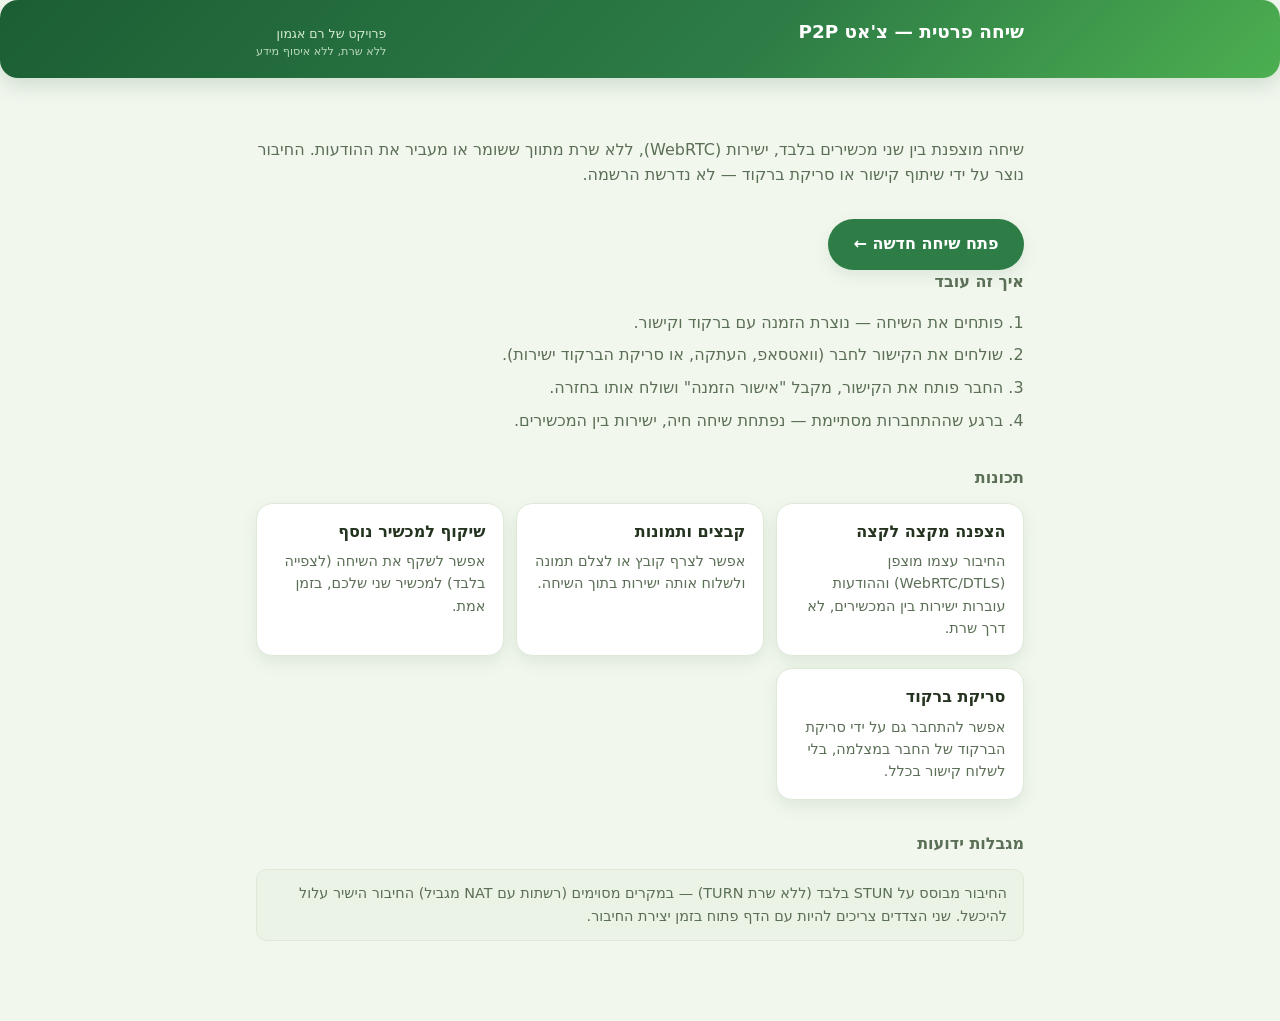
<file: index.html>
<!doctype html>
<html lang="he" dir="rtl">
<head>
  <meta charset="utf-8">
  <meta name="viewport" content="width=device-width, initial-scale=1">
  <title>שיחה פרטית — צ'אט P2P</title>
  <link rel="stylesheet" href="./landing.css">
</head>
<body>
  <header class="site">
    <div class="wrap">
      <h1>שיחה פרטית — צ'אט P2P</h1>
      <span class="site-by">פרויקט של רם אגמון<span class="site-disclaimer">ללא שרת, ללא איסוף מידע</span></span>
    </div>
  </header>

  <main class="wrap">
    <p class="lead">
      שיחה מוצפנת בין שני מכשירים בלבד, ישירות (WebRTC), ללא שרת מתווך ששומר או מעביר את ההודעות.
      החיבור נוצר על ידי שיתוף קישור או סריקת ברקוד — לא נדרשת הרשמה.
    </p>

    <a class="cta" href="./chat.html">פתח שיחה חדשה ←</a>

    <h2 class="section">איך זה עובד</h2>
    <ol class="steps">
      <li>פותחים את השיחה — נוצרת הזמנה עם ברקוד וקישור.</li>
      <li>שולחים את הקישור לחבר (וואטסאפ, העתקה, או סריקת הברקוד ישירות).</li>
      <li>החבר פותח את הקישור, מקבל "אישור הזמנה" ושולח אותו בחזרה.</li>
      <li>ברגע שההתחברות מסתיימת — נפתחת שיחה חיה, ישירות בין המכשירים.</li>
    </ol>

    <h2 class="section">תכונות</h2>
    <div class="card-grid">
      <div class="card">
        <h3>הצפנה מקצה לקצה</h3>
        <p>החיבור עצמו מוצפן (WebRTC/DTLS) וההודעות עוברות ישירות בין המכשירים, לא דרך שרת.</p>
      </div>
      <div class="card">
        <h3>קבצים ותמונות</h3>
        <p>אפשר לצרף קובץ או לצלם תמונה ולשלוח אותה ישירות בתוך השיחה.</p>
      </div>
      <div class="card">
        <h3>שיקוף למכשיר נוסף</h3>
        <p>אפשר לשקף את השיחה (לצפייה בלבד) למכשיר שני שלכם, בזמן אמת.</p>
      </div>
      <div class="card">
        <h3>סריקת ברקוד</h3>
        <p>אפשר להתחבר גם על ידי סריקת הברקוד של החבר במצלמה, בלי לשלוח קישור בכלל.</p>
      </div>
    </div>

    <h2 class="section">מגבלות ידועות</h2>
    <div class="notice">
      החיבור מבוסס על STUN בלבד (ללא שרת TURN) — במקרים מסוימים (רשתות עם NAT מגביל) החיבור הישיר עלול להיכשל.
      שני הצדדים צריכים להיות עם הדף פתוח בזמן יצירת החיבור.
    </div>
  </main>
</body>
</html>
</file>
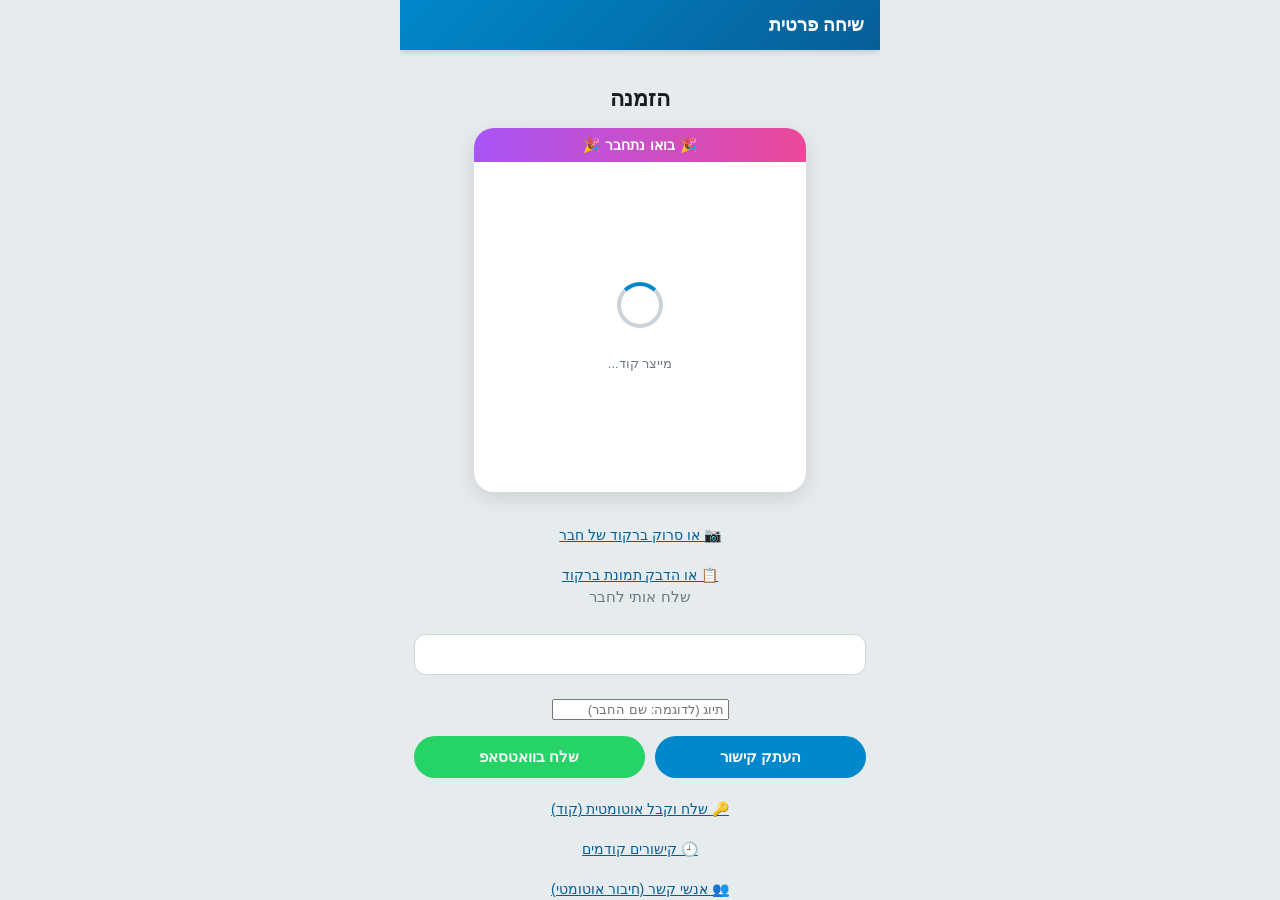
<file: chat.html>
<!DOCTYPE html>
<html dir="rtl" lang="he">
<head>
<meta charset="UTF-8">
<meta name="viewport" content="width=device-width, initial-scale=1, maximum-scale=1, viewport-fit=cover">
<title>שיחה פרטית</title>
<link rel="stylesheet" href="style.css">
</head>
<body>
<div id="app">

  <header class="app-bar">
    <span class="app-title">שיחה פרטית</span>
  </header>

  <main id="screens">

    <section id="screen-invite" class="screen active">
      <h1 id="invite-title">הזמנה</h1>
      <div class="qr-card">
        <div class="qr-card-banner">🎉 בואו נתחבר 🎉</div>
        <div id="qr-container">
          <div class="qr-loading">
            <div class="spinner spinner-sm"></div>
            <span>מייצר קוד...</span>
          </div>
        </div>
      </div>
      <button id="btn-scan-instead" class="link-btn">📷 או סרוק ברקוד של חבר</button>
      <button id="btn-paste-instead" class="link-btn">📋 או הדבק תמונת ברקוד</button>
      <div id="invite-passcode-box" class="passcode-box" hidden>
        <p class="subtitle" style="margin-bottom:4px;">קוד אימות - אמרו אותו לחבר בעל פה (לא באותה הודעה של הקישור!):</p>
        <div id="invite-passcode" class="passcode-display"></div>
      </div>
      <p id="invite-subtitle" class="subtitle">שלח אותי לחבר</p>

      <div class="link-row">
        <input id="invite-link" type="text" readonly>
      </div>
      <div class="link-row">
        <input id="invite-tag" type="text" placeholder="תיוג (לדוגמה: שם החבר)">
      </div>
      <div class="actions">
        <button id="btn-copy" class="btn btn-primary">העתק קישור</button>
        <button id="btn-whatsapp" class="btn btn-whatsapp">שלח בוואטסאפ</button>
      </div>

      <button id="btn-open-passcode" class="link-btn">🔑 שלח וקבל אוטומטית (קוד)</button>
      <button id="btn-open-history" class="link-btn">🕘 קישורים קודמים</button>
      <button id="btn-open-contacts" class="link-btn">👥 אנשי קשר (חיבור אוטומטי)</button>
    </section>

    <section id="screen-passcode-entry" class="screen">
      <h1>הוזמנתם!</h1>
      <p class="subtitle">הקלידו את קוד האימות שקיבלתם מהחבר בעל פה (לא מהקישור עצמו)</p>
      <div class="link-row">
        <input id="passcode-entry-input" type="text" inputmode="numeric" style="text-align:center; font-size:22px; letter-spacing:2px;">
      </div>
      <p id="passcode-entry-error" class="subtitle" style="color:#e05353;" hidden>קוד שגוי - נסו שוב</p>
      <div class="actions">
        <button id="btn-passcode-entry-cancel" class="btn btn-secondary">ביטול</button>
        <button id="btn-passcode-entry-submit" class="btn btn-primary">המשך</button>
      </div>
    </section>

    <section id="screen-waiting" class="screen">
      <div class="spinner"></div>
      <h1>מחכה לחיבור</h1>

      <div id="receive-answer-box" class="receive-box" hidden>
        <p class="subtitle">קיבלת תשובה מהחבר?</p>
        <textarea id="answer-input" placeholder="הדבק כאן את הקישור שקיבלת (או תמונה של הברקוד)"></textarea>
        <div class="actions">
          <button id="btn-apply-answer" class="btn btn-primary">התחבר</button>
          <button id="btn-scan-answer" class="btn btn-secondary">📷 סרוק ברקוד</button>
          <button id="btn-paste-answer" class="btn btn-secondary">📋 הדבק תמונה</button>
        </div>
      </div>
    </section>

    <section id="screen-connecting" class="screen">
      <div class="spinner"></div>
      <h1>מתחבר</h1>
    </section>

    <section id="screen-chat" class="screen chat-screen">
      <div id="chat-toolbar" class="chat-toolbar">
        <button id="btn-mirror" class="link-btn">🔗 שקף למכשיר נוסף</button>
        <div class="font-size-control">
          <button id="btn-font-smaller" type="button" aria-label="הקטן גופן">א−</button>
          <button id="btn-font-bigger" type="button" aria-label="הגדל גופן">א+</button>
        </div>
        <span id="mirror-status" class="mirror-status" hidden>✓ משוקף</span>
      </div>
      <div id="mirror-viewer-banner" class="mirror-banner" hidden>👁 צפייה בלבד — שיקוף של שיחה ממכשיר אחר</div>
      <div id="messages" class="messages"></div>
      <form id="chat-form" class="chat-form">
        <input type="file" id="file-input" hidden>
        <input type="file" id="camera-input" accept="image/*" capture="environment" hidden>
        <button type="button" id="btn-attach" class="icon-btn" aria-label="צרף קובץ">📎</button>
        <button type="button" id="btn-camera" class="icon-btn" aria-label="צלם תמונה">📷</button>
        <button type="button" id="btn-mirror-compose" class="icon-btn" aria-label="שקף למכשיר נוסף">🔗</button>
        <input id="chat-input" type="text" placeholder="הקלד הודעה" autocomplete="off">
        <button type="submit" class="send-btn" aria-label="שלח">➤</button>
      </form>
    </section>

    <section id="screen-error" class="screen">
      <h1>אופס</h1>
      <p id="error-message" class="subtitle">הקישור לא תקין או שפג תוקפו</p>
      <button id="btn-restart" class="btn btn-primary">התחל מחדש</button>
    </section>

  </main>

  <div id="scan-modal" class="modal" hidden>
    <video id="scan-video" playsinline autoplay muted></video>
    <canvas id="scan-canvas" hidden></canvas>
    <div class="scan-frame"></div>
    <p class="scan-hint">כוונו למצלמת הברקוד</p>
    <button id="btn-cancel-scan" class="btn btn-secondary">ביטול</button>
  </div>

  <div id="history-modal" class="modal mirror-modal" hidden>
    <div class="mirror-modal-card">
      <button id="btn-close-history" class="modal-close" aria-label="סגור">✕</button>
      <h2>קישורים קודמים</h2>
      <p class="subtitle">יומן בלבד — קישור ישן לא ניתן לחיבור מחדש, כל שיחה חדשה דורשת הזמנה חדשה.</p>
      <div id="history-list" class="history-list"></div>
    </div>
  </div>

  <div id="history-detail-modal" class="modal mirror-modal" hidden>
    <div class="mirror-modal-card">
      <button id="btn-close-history-detail" class="modal-close" aria-label="סגור">✕</button>
      <h2 id="history-detail-title">קישור</h2>
      <p class="subtitle">יומן בלבד — לא ניתן להתחבר איתו מחדש, רק לצפייה/העתקה.</p>
      <div class="qr-card"><div id="history-detail-qr"></div></div>
      <div class="link-row">
        <input id="history-detail-link" type="text" readonly>
      </div>
      <div class="actions">
        <button id="btn-history-detail-copy" class="btn btn-primary">העתק קישור</button>
      </div>
    </div>
  </div>

  <div id="contacts-modal" class="modal mirror-modal" hidden>
    <div class="mirror-modal-card">
      <button id="btn-close-contacts" class="modal-close" aria-label="סגור">✕</button>
      <h2>אנשי קשר</h2>
      <p class="subtitle">
        נשמרים אוטומטית אחרי חיבור מוצלח. "התחבר" מנסה לאתר את הצד השני דרך שרת תיאום ציבורי (כמו טורנט) —
        עובד רק אם שניכם פותחים את זה בערך באותו זמן, ולא פותר בעיות NAT/רשת.
      </p>
      <div id="contacts-list" class="history-list"></div>
    </div>
  </div>

  <div id="passcode-modal" class="modal mirror-modal" hidden>
    <div class="mirror-modal-card">
      <button id="btn-close-passcode" class="modal-close" aria-label="סגור">✕</button>
      <h2>התחברות עם קוד</h2>
      <p class="subtitle">
        אמרו לחבר את הקוד הזה בעל פה (או בשיחה נפרדת - לא באותה הודעה של קישור אחר),
        או הקלידו כאן קוד שקיבלתם ממנו. שניכם צריכים להזין את אותו הקוד ולהיות עם האפליקציה פתוחה
        בערך באותו זמן - זה לא פותר בעיות NAT/רשת.
      </p>
      <div class="link-row">
        <input id="passcode-input" type="text" inputmode="numeric" style="text-align:center; font-size:22px; letter-spacing:2px;">
      </div>
      <div class="actions">
        <button id="btn-passcode-regenerate" class="btn btn-secondary">קוד חדש</button>
        <button id="btn-passcode-connect" class="btn btn-primary">התחבר</button>
      </div>
    </div>
  </div>

  <div id="mirror-modal" class="modal mirror-modal" hidden>
    <div class="mirror-modal-card">
      <button id="btn-close-mirror" class="modal-close" aria-label="סגור">✕</button>
      <h2>שיקוף למכשיר נוסף</h2>
      <p class="subtitle">פתחו את הקישור הזה במכשיר השני כדי לצפות בשיחה בזמן אמת</p>
      <div class="qr-card">
        <div class="qr-card-banner">🎉 בואו נתחבר 🎉</div>
        <div id="mirror-qr-container"></div>
      </div>
      <div class="link-row">
        <input id="mirror-link" type="text" readonly>
      </div>
      <div class="actions">
        <button id="btn-mirror-copy" class="btn btn-primary">העתק קישור</button>
        <button id="btn-mirror-whatsapp" class="btn btn-whatsapp">שלח בוואטסאפ</button>
      </div>
      <div class="receive-box">
        <p class="subtitle">קיבלתם תשובה מהמכשיר השני?</p>
        <textarea id="mirror-answer-input" placeholder="הדבק כאן את הקישור שקיבלתם (או תמונה של הברקוד)"></textarea>
        <div class="actions">
          <button id="btn-mirror-apply-answer" class="btn btn-primary">חבר שיקוף</button>
          <button id="btn-mirror-scan-answer" class="btn btn-secondary">📷 סרוק ברקוד</button>
          <button id="btn-mirror-paste-answer" class="btn btn-secondary">📋 הדבק תמונה</button>
        </div>
      </div>
    </div>
  </div>

</div>

<script src="vendor/qrcode.js"></script>
<script src="vendor/jsQR.js"></script>
<script src="app.js" defer></script>
</body>
</html>
</file>
<file: landing.css>
/*
 * Visual language borrowed from govapiportal's index.html: forest-green
 * header gradient, mint page background, white raised cards, RTL-first.
 * Trimmed down for a simple content page - no theme picker, no tables.
 */
:root {
  --bg: #f2f7ee;
  --fg: #24331f;
  --muted: #5b6f56;
  --border: #dfe9d8;
  --accent: #2e7d46;
  --surface: #eaf3e6;
  --card: #ffffff;
  --radius: 10px;
  --maxw: 800px;

  --forest-dark: #1b5e34;
  --forest: #2e7d46;
  --leaf: #4caf50;
  --shadow: rgba(27, 94, 52, 0.16);
  --shadow-soft: rgba(27, 94, 52, 0.10);
}

@media (prefers-color-scheme: dark) {
  :root {
    --bg: #0f1c13;
    --fg: #e6f0e1;
    --muted: #9db393;
    --border: #24382a;
    --accent: #5fce8f;
    --surface: #17251b;
    --card: #142018;
    --forest-dark: #123a24;
    --forest: #1d5c34;
    --leaf: #3f9a5c;
  }
}

* { box-sizing: border-box; }

body {
  margin: 0;
  background: var(--bg);
  color: var(--fg);
  font: 16px/1.55 system-ui, "Segoe UI", Arial, sans-serif;
}

.wrap { max-width: var(--maxw); margin-inline: auto; padding: 1.5rem 1rem 4rem; }

header.site {
  border-radius: 18px;
  margin-block-end: 1.25rem;
  background: linear-gradient(135deg, var(--forest-dark), var(--forest) 60%, var(--leaf));
  box-shadow: 0 8px 20px var(--shadow);
  color: #fff;
}

header.site .wrap { padding-block: 1.1rem; display: flex; align-items: baseline; flex-wrap: wrap; gap: .4rem 1rem; }
header.site h1 { font-size: 1.15rem; margin: 0; color: #fff; }
header.site .site-by { display: flex; flex-direction: column; font-size: .78rem; color: #d7ecd2; margin-inline-start: auto; }
header.site .site-disclaimer { font-size: .7rem; opacity: .85; }

.lead { color: var(--muted); max-inline-width: 62ch; margin-block-end: 1.5rem; }

.section { font-size: 1rem; margin-block: 2rem .75rem; color: var(--muted); font-weight: 600; }
.section:first-of-type { margin-block-start: 0; }

.card-grid {
  display: grid;
  grid-template-columns: repeat(auto-fit, minmax(14rem, 1fr));
  gap: .75rem;
}

.card {
  border: 1px solid var(--border);
  border-radius: 16px;
  padding: 1rem 1.1rem;
  background: var(--card);
  box-shadow: 0 6px 16px var(--shadow-soft);
}
.card h3 { margin: 0 0 .35rem; font-size: 1rem; }
.card p { margin: 0; color: var(--muted); font-size: .9rem; }

.steps { padding-inline-start: 1.3rem; color: var(--muted); }
.steps li { margin-block-end: .5rem; }

.notice { padding: .8rem 1rem; border-radius: var(--radius); margin-block-end: 1rem; background: var(--surface); border: 1px solid var(--border); color: var(--muted); font-size: .9rem; }

.cta {
  display: inline-block;
  margin-block-start: .5rem;
  padding: .8rem 1.6rem;
  border-radius: 999px;
  background: var(--accent);
  color: #fff;
  text-decoration: none;
  font-weight: 600;
  box-shadow: 0 6px 16px var(--shadow-soft);
}
.cta:hover { opacity: .92; }

a { color: var(--accent); }
</file>
<file: style.css>
:root {
  --tg-blue: #0088CC;
  --tg-blue-dark: #075E96;
  --wa-green: #25D366;
  --wa-bubble-out: #DCF8C6;
  --wa-bubble-in: #FFFFFF;
  --bg: #E6EBEE;
  --text: #1c1c1c;
  --muted: #6b7a80;
  --msg-font-size: 16px;
}

* { box-sizing: border-box; }

html, body {
  margin: 0;
  height: 100%;
  font-family: -apple-system, BlinkMacSystemFont, "Segoe UI", Roboto, "Noto Sans Hebrew", Arial, sans-serif;
  background: var(--bg);
  color: var(--text);
}

#app {
  display: flex;
  flex-direction: column;
  /* dvh fallback: older WebView builds (Android System WebView doesn't
     always track the newest Chromium) may not support dynamic viewport
     units at all and would otherwise just drop the rule - 100vh keeps
     the layout usable there instead of silently collapsing. */
  height: 100vh;
  height: 100dvh;
  max-width: 480px;
  margin: 0 auto;
  background: var(--bg);
  overflow: hidden;
}

.app-bar {
  background: linear-gradient(135deg, var(--tg-blue), var(--tg-blue-dark));
  color: #fff;
  padding: 14px 16px;
  font-size: 18px;
  font-weight: 600;
  box-shadow: 0 2px 6px rgba(0,0,0,0.15);
  flex: 0 0 auto;
}

#screens {
  flex: 1 1 auto;
  position: relative;
  overflow: hidden;
}

.screen {
  display: none;
  flex-direction: column;
  align-items: center;
  height: 100%;
  padding: 28px 14px;
  text-align: center;
  overflow-y: auto;
}

.screen.active { display: flex; }

.screen h1 {
  font-size: 22px;
  margin: 8px 0 4px;
}

.subtitle {
  color: var(--muted);
  margin: 4px 0 20px;
  font-size: 15px;
}

.passcode-box {
  margin: 4px 0 18px;
  text-align: center;
}

.passcode-display {
  display: inline-block;
  background: #fff;
  border: 2px dashed var(--tg-blue);
  border-radius: 12px;
  padding: 8px 18px;
  font-size: 26px;
  font-weight: 700;
  letter-spacing: 4px;
  color: var(--tg-blue-dark);
}

.qr-card {
  background: #fff;
  border-radius: 20px;
  padding: 16px;
  box-shadow: 0 6px 20px rgba(0,0,0,0.12);
  margin: 12px 0;
  width: 100%;
  /* 300px content (matches QR_DISPLAY_SIZE in app.js) + 2*16px padding */
  max-width: 332px;
  display: flex;
  flex-direction: column;
  align-items: center;
  justify-content: center;
  position: relative;
  /* No overflow:hidden here on purpose - it clipped the actual QR on
     Firefox and mobile Chrome (reported: fine on desktop Chrome, broken
     everywhere else), almost certainly some cross-engine/DPI rounding
     difference in how the <img> (height:auto, scaled from a
     devicePixelRatio-sized canvas) resolves to a few px taller/wider than
     the card's content box. The banner below gets its own rounded top
     corners instead of relying on the card to clip it - safer than
     risking the actual scannable QR getting cut off. */
}

/* Decorative only - the actual QR is grabbed straight from its own canvas
   (see shareQrImage/renderQR in app.js), never a screenshot of this card,
   so none of this touches what gets scanned or shared. Deliberately not
   applied to the history-detail QR: that one shows a dead, non-reconnectable
   link, and "you're invited!" framing there would be misleading. */
.qr-card-banner {
  width: calc(100% + 32px);
  margin: -16px -16px 14px;
  padding: 9px 10px;
  background: linear-gradient(90deg, #a855f7, #ec4899);
  color: #fff;
  text-align: center;
  font-weight: 700;
  font-size: 14px;
  letter-spacing: 0.2px;
  border-radius: 20px 20px 0 0;
}

#qr-container, #mirror-qr-container {
  width: 100%;
  display: flex;
  align-items: center;
  justify-content: center;
}

#qr-container img, #qr-container canvas, #qr-container table,
#mirror-qr-container img, #mirror-qr-container canvas, #mirror-qr-container table {
  display: block;
  max-width: 100%;
  height: auto;
}

.qr-loading {
  display: flex;
  flex-direction: column;
  align-items: center;
  justify-content: center;
  width: 300px;
  height: 300px;
  color: var(--muted);
  font-size: 13px;
  gap: 10px;
}

.spinner-sm {
  width: 28px;
  height: 28px;
  border-width: 3px;
  margin-bottom: 0;
}

.link-row {
  width: 100%;
  margin: 8px 0 16px;
}

#invite-link, #mirror-link {
  width: 100%;
  padding: 12px 14px;
  border-radius: 12px;
  border: 1px solid #d0d7db;
  background: #fff;
  font-size: 13px;
  color: var(--muted);
  text-align: center;
}

.actions {
  display: flex;
  gap: 10px;
  width: 100%;
  justify-content: center;
  flex-wrap: wrap;
}

.btn {
  border: none;
  border-radius: 24px;
  padding: 12px 22px;
  font-size: 15px;
  font-weight: 600;
  cursor: pointer;
  color: #fff;
  transition: transform 0.08s ease, opacity 0.15s ease;
  flex: 0 1 auto;
}

/* Only grow/get a minimum width when laid out inside an actions row -
   otherwise (e.g. the lone restart button on the error screen, a direct
   child of the column-flex .screen) it stretches to fill the screen's
   cross-axis instead of sizing to its own content. */
.actions .btn {
  flex: 1 1 auto;
  min-width: 120px;
}

.btn:active { transform: scale(0.96); }

.btn-primary { background: var(--tg-blue); }
.btn-whatsapp { background: var(--wa-green); }
.btn-secondary { background: #8a97a0; }

.link-btn {
  margin-top: 22px;
  background: none;
  border: none;
  color: var(--tg-blue-dark);
  font-size: 14px;
  cursor: pointer;
  text-decoration: underline;
}

.spinner {
  width: 46px;
  height: 46px;
  border-radius: 50%;
  border: 4px solid #c9d3d8;
  border-top-color: var(--tg-blue);
  animation: spin 0.9s linear infinite;
  margin-bottom: 18px;
}

@keyframes spin { to { transform: rotate(360deg); } }

.receive-box {
  margin-top: 28px;
  width: 100%;
  background: #fff;
  border-radius: 16px;
  padding: 16px;
  box-shadow: 0 4px 14px rgba(0,0,0,0.08);
}

#answer-input, #mirror-answer-input {
  width: 100%;
  min-height: 64px;
  border-radius: 10px;
  border: 1px solid #d0d7db;
  padding: 10px;
  font-size: 13px;
  resize: vertical;
  margin-bottom: 12px;
  font-family: inherit;
}

/* Chat screen */

.chat-screen {
  padding: 0;
  display: none;
}

.chat-screen.active { display: flex; }

.chat-toolbar {
  flex: 0 0 auto;
  display: flex;
  align-items: center;
  justify-content: space-between;
  padding: 6px 14px;
  background: #fff;
  border-bottom: 1px solid #e2e7ea;
}

.chat-toolbar .link-btn { margin-top: 0; font-size: 13px; }
.chat-toolbar[hidden] { display: none; }

.font-size-control {
  display: flex;
  gap: 4px;
}

.font-size-control button {
  border: 1px solid #d0d7db;
  background: #fff;
  border-radius: 6px;
  width: 30px;
  height: 26px;
  font-size: 13px;
  font-weight: 600;
  color: var(--text);
  cursor: pointer;
}

.mirror-status {
  font-size: 12px;
  color: var(--wa-green);
  font-weight: 600;
}

.mirror-banner {
  flex: 0 0 auto;
  background: #fff7d6;
  color: #6b5900;
  font-size: 13px;
  text-align: center;
  padding: 8px;
}

.messages {
  flex: 1 1 auto;
  overflow-y: auto;
  padding: 10px;
  display: flex;
  flex-direction: column;
  gap: 8px;
  background:
    radial-gradient(circle at 20px 20px, rgba(0,0,0,0.02) 2px, transparent 0) 0 0/40px 40px,
    var(--bg);
}

.bubble {
  max-width: 90%;
  padding: 9px 12px 6px;
  border-radius: 14px;
  font-size: var(--msg-font-size);
  line-height: 1.35;
  position: relative;
  box-shadow: 0 1px 1px rgba(0,0,0,0.08);
  word-break: break-word;
  white-space: pre-wrap;
}

.bubble.out {
  align-self: flex-start;
  background: var(--wa-bubble-out);
  border-bottom-left-radius: 4px;
}

.bubble.in {
  align-self: flex-end;
  background: var(--wa-bubble-in);
  border-bottom-right-radius: 4px;
}

.bubble-time {
  display: block;
  font-size: 10px;
  color: var(--muted);
  margin-top: 3px;
  text-align: left;
}

.bubble-image {
  display: block;
  max-width: 100%;
  max-height: 260px;
  border-radius: 10px;
  cursor: pointer;
}

.bubble-file-link {
  display: block;
  color: inherit;
  font-size: 14px;
  text-decoration: none;
  background: rgba(0,0,0,0.05);
  border-radius: 10px;
  padding: 8px 10px;
}

.chat-form {
  flex: 0 0 auto;
  display: flex;
  align-items: center;
  gap: 6px;
  padding: 8px;
  background: #fff;
  border-top: 1px solid #e2e7ea;
}

.chat-form[hidden] { display: none; }

#chat-input {
  flex: 1 1 auto;
  min-width: 0;
  border: 1px solid #d0d7db;
  border-radius: 22px;
  padding: 10px 16px;
  font-size: 15px;
  font-family: inherit;
}

.icon-btn {
  width: 38px;
  height: 38px;
  border-radius: 50%;
  border: none;
  background: #eef1f3;
  color: var(--text);
  font-size: 17px;
  cursor: pointer;
  flex: 0 0 auto;
}

.send-btn {
  width: 42px;
  height: 42px;
  border-radius: 50%;
  border: none;
  background: var(--tg-blue);
  color: #fff;
  font-size: 18px;
  cursor: pointer;
  flex: 0 0 auto;
}

/* Camera scan modal */

.modal {
  position: fixed;
  inset: 0;
  background: #000;
  display: flex;
  flex-direction: column;
  align-items: center;
  justify-content: center;
  z-index: 50;
}

.modal[hidden] { display: none; }

#scan-video {
  position: absolute;
  inset: 0;
  width: 100%;
  height: 100%;
  object-fit: cover;
}

.scan-frame {
  position: relative;
  width: 240px;
  height: 240px;
  border: 3px solid #fff;
  border-radius: 18px;
  box-shadow: 0 0 0 2000px rgba(0,0,0,0.45);
}

.scan-hint {
  position: relative;
  color: #fff;
  margin-top: 18px;
  font-size: 14px;
}

.modal .btn {
  position: relative;
  margin-top: 24px;
}

/* Mirror modal */

.mirror-modal {
  background: rgba(0,0,0,0.5);
  padding: 20px;
}

.mirror-modal-card {
  position: relative;
  background: var(--bg);
  border-radius: 18px;
  padding: 24px 16px;
  width: 100%;
  max-width: 420px;
  max-height: 90vh;
  overflow-y: auto;
  display: flex;
  flex-direction: column;
  align-items: center;
  text-align: center;
}

.mirror-modal-card h2 {
  font-size: 19px;
  margin: 4px 0;
}

.toast {
  position: fixed;
  bottom: 90px;
  left: 50%;
  transform: translateX(-50%) translateY(20px);
  background: rgba(20, 20, 20, 0.92);
  color: #fff;
  padding: 10px 18px;
  border-radius: 20px;
  font-size: 14px;
  max-width: 85%;
  text-align: center;
  z-index: 100;
  opacity: 0;
  pointer-events: none;
  transition: opacity 0.2s ease, transform 0.2s ease;
}

.toast.visible {
  opacity: 1;
  transform: translateX(-50%) translateY(0);
}

.history-list {
  width: 100%;
  display: flex;
  flex-direction: column;
  gap: 8px;
  text-align: right;
  max-height: 50vh;
  overflow-y: auto;
}

.history-empty {
  color: var(--muted);
  font-size: 14px;
  padding: 12px 0;
}

.history-entry {
  background: #fff;
  border: 1px solid #d0d7db;
  border-radius: 12px;
  padding: 10px 12px;
  cursor: pointer;
}

.history-entry-top {
  display: flex;
  align-items: center;
  gap: 8px;
}

.history-tag-input {
  flex: 1 1 auto;
  min-width: 0;
  border: 1px solid #d0d7db;
  border-radius: 8px;
  padding: 6px 8px;
  font-size: 14px;
  font-family: inherit;
}

.history-role {
  font-size: 11px;
  color: var(--muted);
  background: var(--bg);
  border-radius: 8px;
  padding: 3px 7px;
  white-space: nowrap;
}

.history-meta {
  display: flex;
  justify-content: space-between;
  align-items: center;
  margin-top: 6px;
  font-size: 11px;
  color: var(--muted);
}

.contact-name { font-weight: 600; flex: 1 1 auto; }

.btn-sm { padding: 6px 12px; font-size: 13px; min-width: 0; flex: 0 0 auto; }

.history-actions { display: flex; gap: 6px; }

.history-actions button {
  border: none;
  background: none;
  cursor: pointer;
  font-size: 14px;
  padding: 2px 4px;
  color: var(--muted);
}

.modal-close {
  position: absolute;
  top: 10px;
  left: 10px;
  width: 32px;
  height: 32px;
  border-radius: 50%;
  border: none;
  background: #e2e7ea;
  font-size: 15px;
  cursor: pointer;
}
</file>
